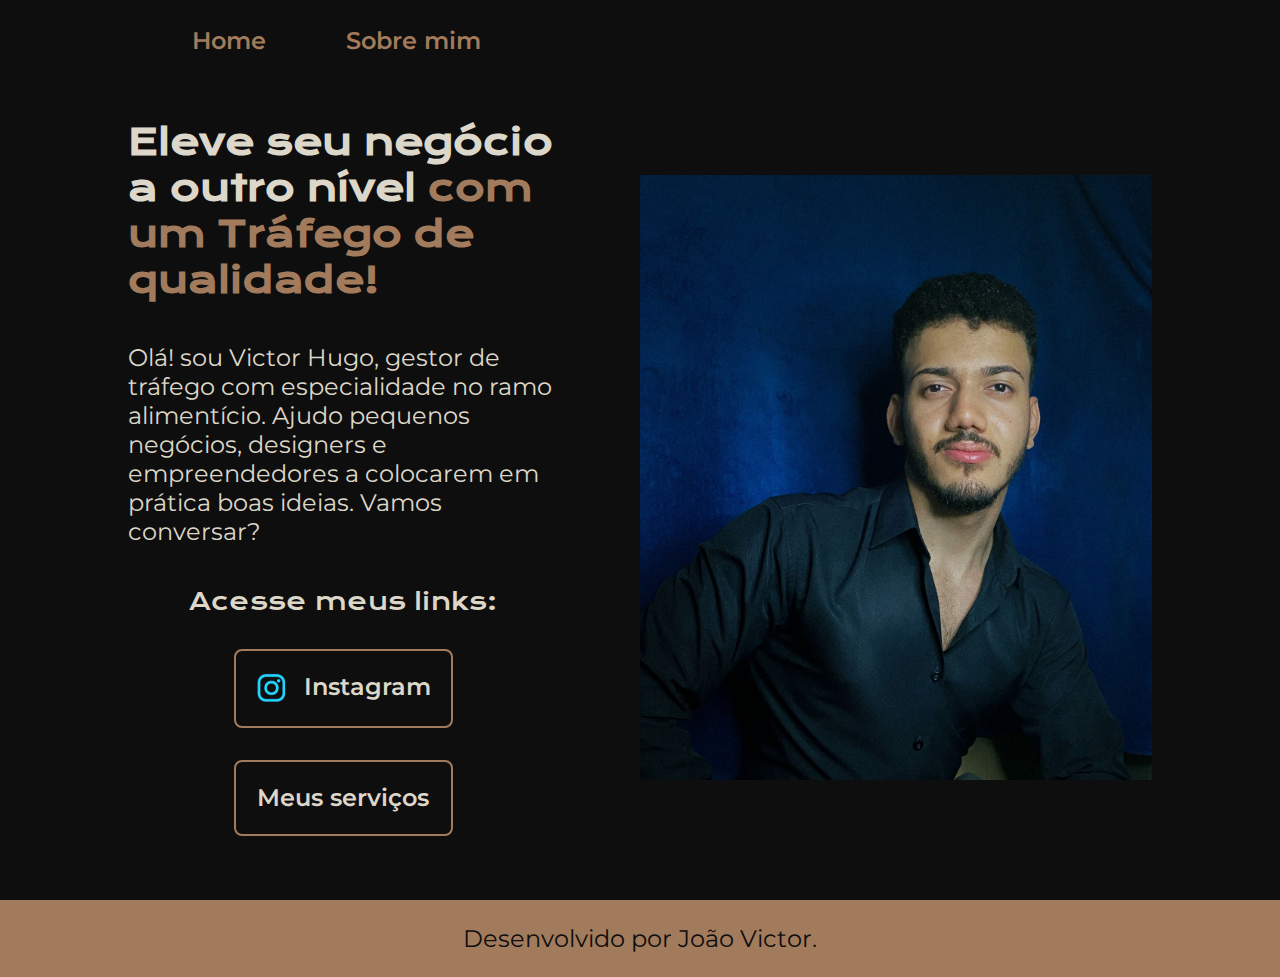
<file: index.html>
<!DOCTYPE html>
<html lang="pt-br">
<head>
    <meta charset="UTF-8">
    <meta http-equiv="X-UA-Compatible" content="IE=edge">
    <meta name="viewport" content="width=device-width, initial-scale=1.0">
    <title>Portfolio</title>
    <link rel="stylesheet" href="./styles/style.css">
</head>
<body>
    <header class="cabecalho">
        <nav class="cabecalho__menu">
            <a class="cabecalho__menu__link" href="index.html">Home</a>
            <a class="cabecalho__menu__link" href="about.html">Sobre mim</a>
        </nav>
    </header>
    <main class="apresentacao">
        <section class="apresentacao__conteudo">
            <h1 class="apresentacao__conteudo__titulo">
                Eleve seu negócio a outro nível <strong class="titulo-destaque">
                    com um Tráfego de qualidade!
                </strong>  
            </h1>
            <p class="apresentacao__conteudo__texto">
                Olá! sou Victor Hugo, gestor de tráfego com especialidade no ramo alimentício. Ajudo pequenos negócios, designers e empreendedores a colocarem em prática boas ideias. Vamos conversar?
            </p>
            <div class="apresentacao__links">
                <h2 class="apresentacao__links_subtitulo">Acesse meus links:</h2>
                <a class="apresentacao__links__navegacao" href="https://www.instagram.com/victorhggo/">
                    <img src="./assets/instagram.png" >
                    Instagram
                </a>
                <a class="apresentacao__links__navegacao" href="https://ovictorhggo.viorlab.com/">
                    <!-- <img src="./assets/kisspng-gemological-institute-of-america-drawing-diamond-c-50-diamond-5b21fa80931ae5.7220763615289534726026.jpg"> -->
                    Meus serviços
                </a>
            </div>
        </section>
        <img class="apresentacao__imagem" src="./assets/imagem.jpeg" alt="Foto de Victor Hugo"> 
    </main>
    <footer class="rodape">
        <p>Desenvolvido por João Victor. </p>
    </footer>
</body>
</html>
</file>
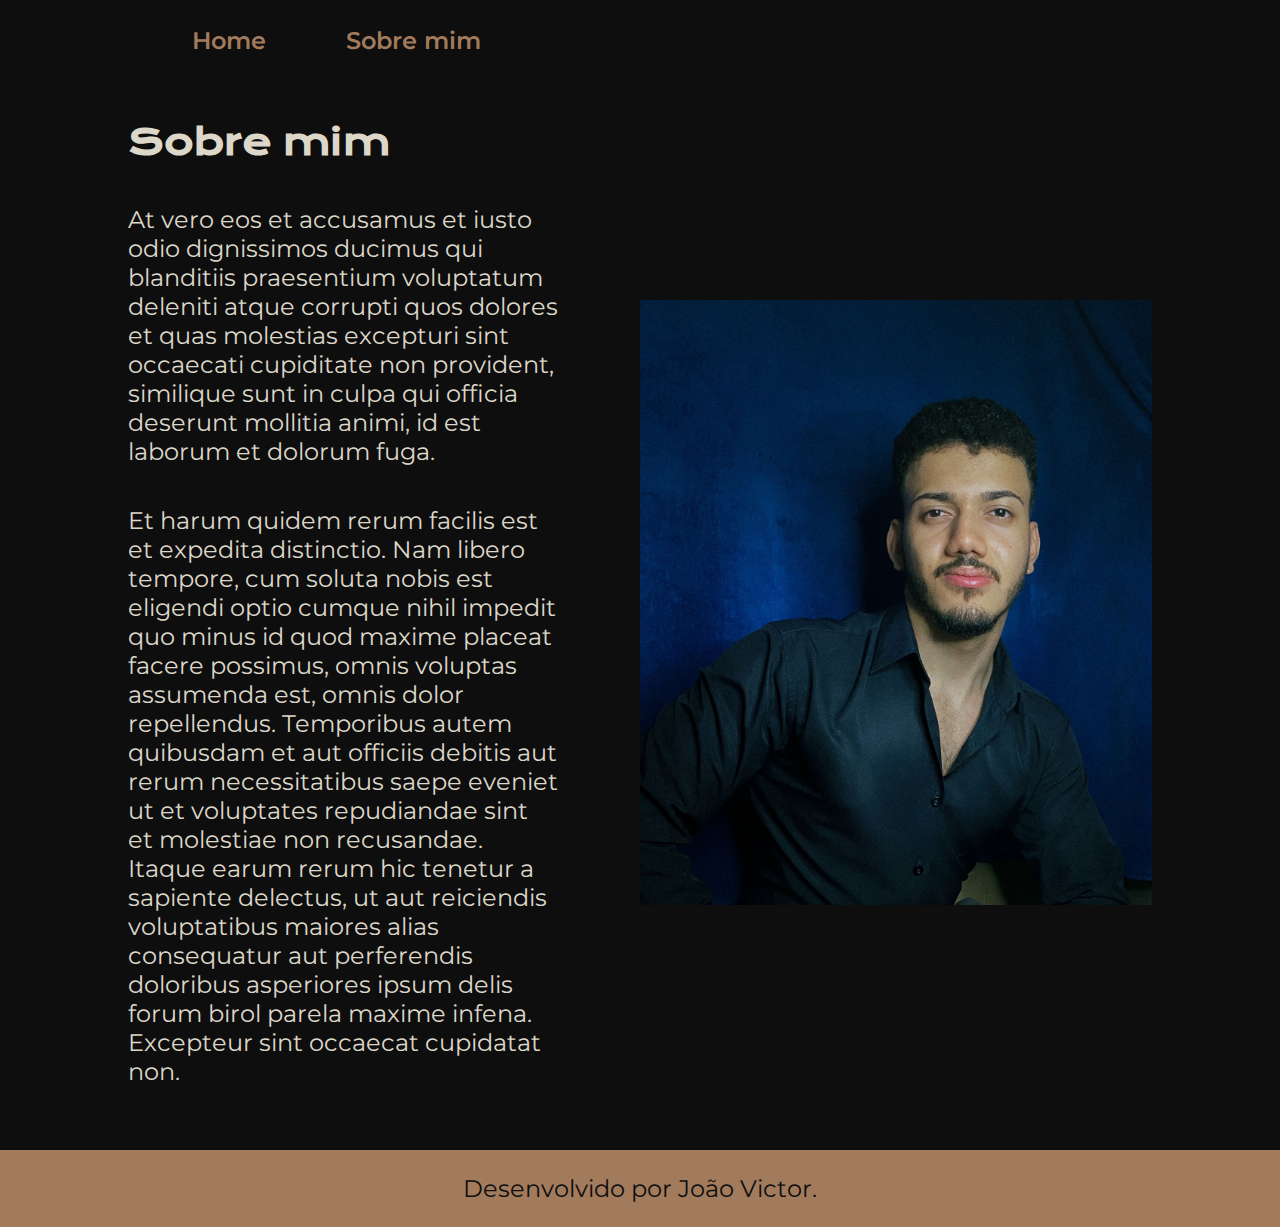
<file: about.html>
<!DOCTYPE html>
<html lang="pt-br">
<head>
    <meta charset="UTF-8">
    <meta http-equiv="X-UA-Compatible" content="IE=edge">
    <meta name="viewport" content="width=device-width, initial-scale=1.0">
    <title>Sobre mim</title>
    <link rel="stylesheet" href="./styles/style.css">
</head>
<body>
    <header class="cabecalho">
        <nav class="cabecalho__menu">
            <a class="cabecalho__menu__link" href="index.html">Home</a>
            <a class="cabecalho__menu__link" href="about.html">Sobre mim</a>
        </nav>
    </header>
    <main class="apresentacao">
        <section class="apresentacao__conteudo">
            <h1 class="apresentacao__conteudo__titulo">Sobre mim</h1>
            <p class="apresentacao__conteudo__texto">At vero eos et accusamus et iusto odio dignissimos ducimus qui blanditiis praesentium voluptatum deleniti atque corrupti quos dolores et quas molestias excepturi sint occaecati cupiditate non provident, similique sunt in culpa qui officia deserunt mollitia animi, id est laborum et dolorum fuga.</p>
            <p class="apresentacao__conteudo__texto">Et harum quidem rerum facilis est et expedita distinctio. Nam libero tempore, cum soluta nobis est eligendi optio cumque nihil impedit quo minus id quod maxime placeat facere possimus, omnis voluptas assumenda est, omnis dolor repellendus. Temporibus autem quibusdam et aut officiis debitis aut rerum necessitatibus saepe eveniet ut et voluptates repudiandae sint et molestiae non recusandae. Itaque earum rerum hic tenetur a sapiente delectus, ut aut reiciendis voluptatibus maiores alias consequatur aut perferendis doloribus asperiores ipsum delis forum birol parela maxime infena. Excepteur sint occaecat cupidatat non.</p>
        </section>
        <img class="apresentacao__imagem" src="./assets/imagem.jpeg" alt="Foto de Victor Hugo"> 
    </main>
    <footer class="rodape">
        <p>Desenvolvido por João Victor. </p>
    </footer>
    
</body>
</html>
</file>
<file: styles/style.css>
@import url('https://fonts.googleapis.com/css2?family=Krona+One&family=Montserrat:ital,wght@0,600;1,400&display=swap');

:root {
--cor-primaria: #0F0E0E;
--cor-secundaria: #DCD7C9;
--cor-terciaria: #A27B5C;
--cor-hover: #3F4E4F;

--fonte-primaria: 'Krona One', sans-serif;
--fonte-secundaria: 'Montserrat', sans-serif;
}

*{
    margin: 0;
    padding: 0;
}

body{
    /* height: 100vh; */
    box-sizing: border-box;
    background-color: var(--cor-primaria);
    color: var(--cor-secundaria);
}

.cabecalho__menu{
    display: flex;
    gap: 80px;
}

.cabecalho{
    padding: 2% 0% 0% 15% ;
}

.cabecalho__menu__link{
    font-family: var(--fonte-secundaria);
    font-size: 1.5rem;
    font-weight: 600;
    color: var(--cor-terciaria);
    text-decoration: none;
    

}

.apresentacao{
    padding: 5% 10%;
    display: flex;
    align-items: center;
    justify-content: space-between;
    gap: 82px;
}

.apresentacao__conteudo{
    width: 50%;
    display: flex;
    flex-direction: column;
    gap: 40px;
}

.apresentacao__conteudo__titulo{
    font-size: 2.25rem;
    font-family: var(--fonte-primaria);
}

.titulo-destaque{
    color: var(--cor-terciaria);
}

.apresentacao__conteudo__texto{
    font-size: 1.5rem;
    font-family: var(--fonte-secundaria);

}

.apresentacao__links{
    display: flex;
    flex-direction: column;
    justify-content: space-between;
    align-items: center;
    gap: 32px
}

.apresentacao__links_subtitulo{
    font-family: var(--fonte-primaria);
    font-weight: 400;
    font-size: 1.5rem;

}
.apresentacao__links__navegacao{
    /* background-color: aqua; */
    display: flex;
    justify-content: center;
    gap: 16px;
    border: 2px solid var(--cor-terciaria);
    width: 50%;
    text-align: center;
    border-radius: 8px;
    font-size: 1.5rem;
    font-weight: 600;
    padding: 21.5px 0;
    text-decoration: none;
    color: var(--cor-secundaria);
    font-family: var(--fonte-secundaria);
    
}



.apresentacao__links__link:hover {
    background-color: var(--cor-hover);
}

.apresentacao__imagem{
    width: 50%;
}

.rodape {
    padding: 24px;
    color: var(--cor-primaria);
    background-color: var(--cor-terciaria);
    text-align: center;
    font-family: var(--fonte-secundaria);
    font-size: 1.5rem;
    font-weight: 400px;
    
}

@media (max-width: 1200px){
    .cabecalho{
        padding: 10%;
    }

    .cabecalho__menu{
        justify-content: center;
    }

    .apresentacao{
        flex-direction: column-reverse;
        padding: 5%;
    }

    .apresentacao__conteudo {
        width: auto;
    }

}
</file>
